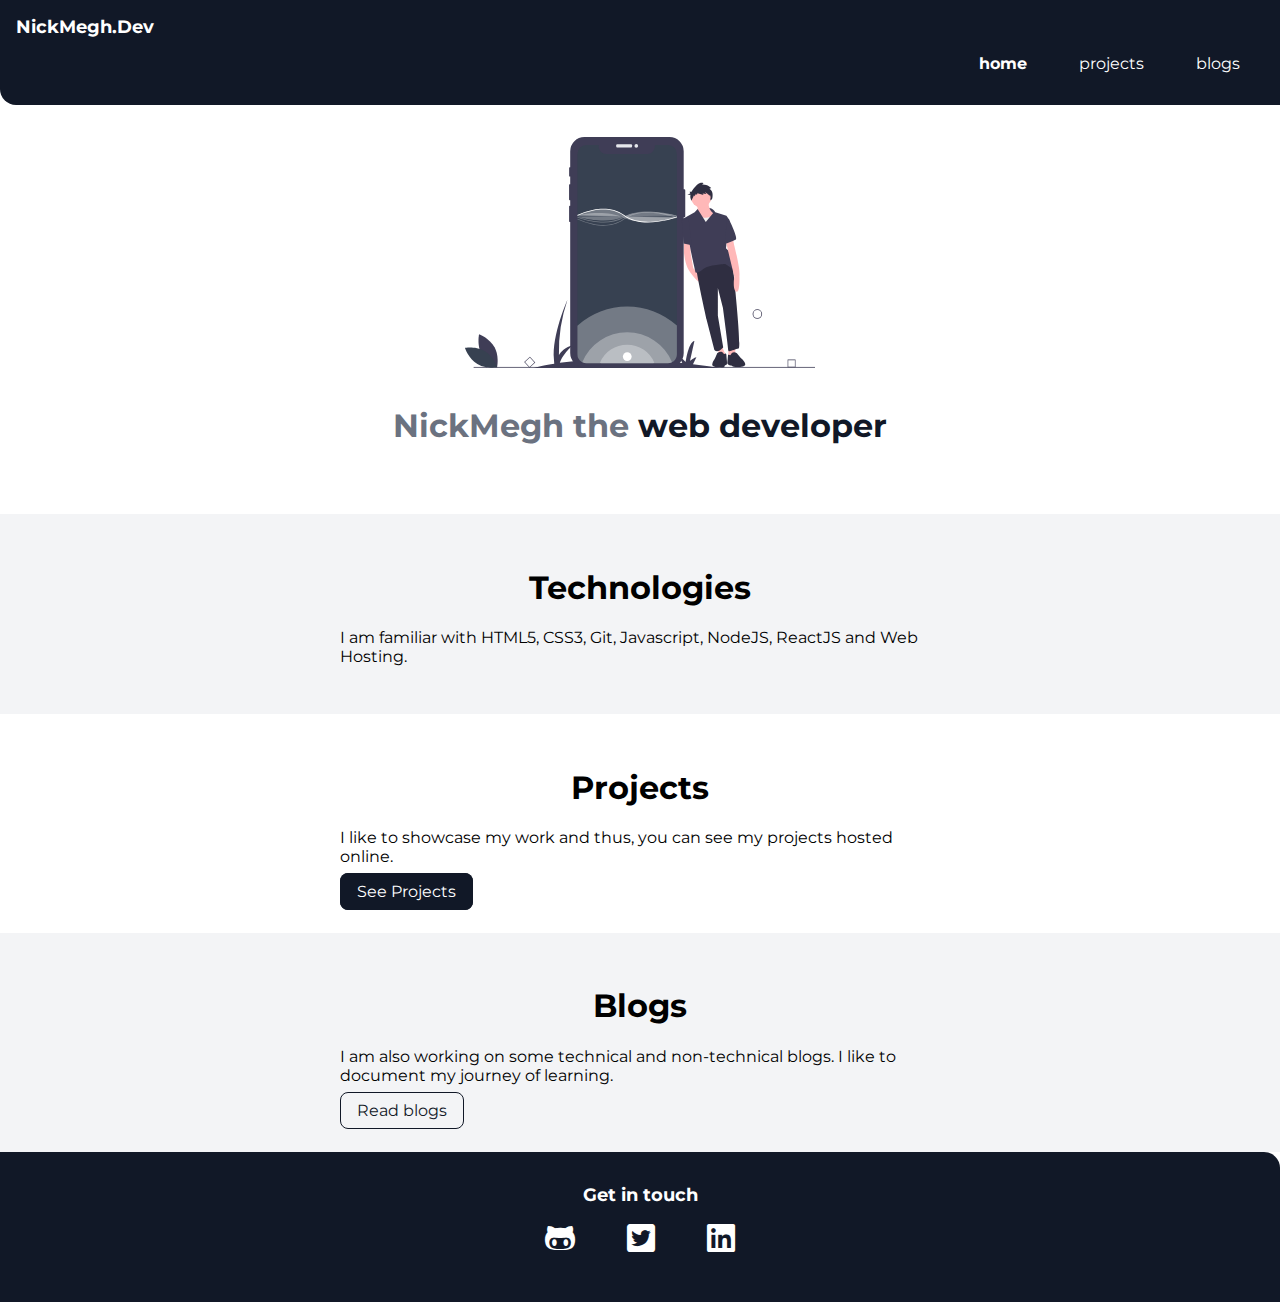
<file: index.html>
<!DOCTYPE html>
<html lang="en">
  <head>
    <meta charset="UTF-8" />
    <meta http-equiv="X-UA-Compatible" content="IE=edge" />
    <meta name="viewport" content="width=device-width, initial-scale=1.0" />
    <title>home | NickMegh.Dev</title>
    <link href="/Styles.css" rel="stylesheet" />
    <link
      rel="stylesheet"
      href="https://cdnjs.cloudflare.com/ajax/libs/font-awesome/5.15.4/css/all.min.css"
      integrity="sha512-1ycn6IcaQQ40/MKBW2W4Rhis/DbILU74C1vSrLJxCq57o941Ym01SwNsOMqvEBFlcgUa6xLiPY/NS5R+E6ztJQ=="
      crossorigin="anonymous"
      referrerpolicy="no-referrer"
    />
  </head>
  <body>
    <nav class="navigation container">
      <div class="nav-brand">NickMegh.Dev</div>
      <ul class="list-non-bullet nav-pills">
        <li class="list-item-inline">
          <a class="link link-active" href="/">home</a>
        </li>
        <li class="list-item-inline">
          <a class="link" href="/projects.html">projects</a>
        </li>
        <li class="list-item-inline">
          <a class="link" href="/blogs.html">blogs</a>
        </li>
      </ul>
    </nav>

    <header class="hero">
      <img class="hero-img" src="images/hero.svg" />
      <h1 class="hero-heading">
        NickMegh the <span class="heading-inverted"> web developer</span>
      </h1>
    </header>

    <section class="section ow">
      <div class="container container-center">
        <h1>Technologies</h1>
        <p>
          I am familiar with HTML5, CSS3, Git, Javascript, NodeJS, ReactJS and
          Web Hosting.
        </p>
      </div>
    </section>

    <section class="section">
      <div class="container container-center">
        <h1>Projects</h1>
        <p>
          I like to showcase my work and thus, you can see my projects hosted
          online.
        </p>
        <a class="link link-primary" href="/projects.html">See Projects</a>
      </div>
    </section>

    <section class="section ow">
      <div class="container container-center">
        <h1>Blogs</h1>
        <p>
          I am also working on some technical and non-technical blogs. I like to
          document my journey of learning.
        </p>
        <a class="link link-secondary" href="/blogs.html">Read blogs</a>
      </div>
    </section>

    <footer class="footer">
      <div class="footer-header">Get in touch</div>
      <ul class="social=links list-non-bullet">
        <li class="list-item-inline">
          <a class="link" href="https://github.com/NickMegh">
            <i class="fab fa-github-alt fa-2x"></i>
          </a>
        </li>
        <li class="list-item-inline">
          <a class="link" href="https://twitter.com/utplawak">
            <i class="fab fa-twitter-square fa-2x"></i>
          </a>
        </li>
        <li class="list-item-inline">
          <a
            class="link"
            href="https://linkedin.com/in/nikhil-meghani-3aa953141/"
          >
            <i class="fab fa-linkedin fa-2x"></i>
          </a>
        </li>
      </ul>
    </footer>
  </body>
</html>
</file>
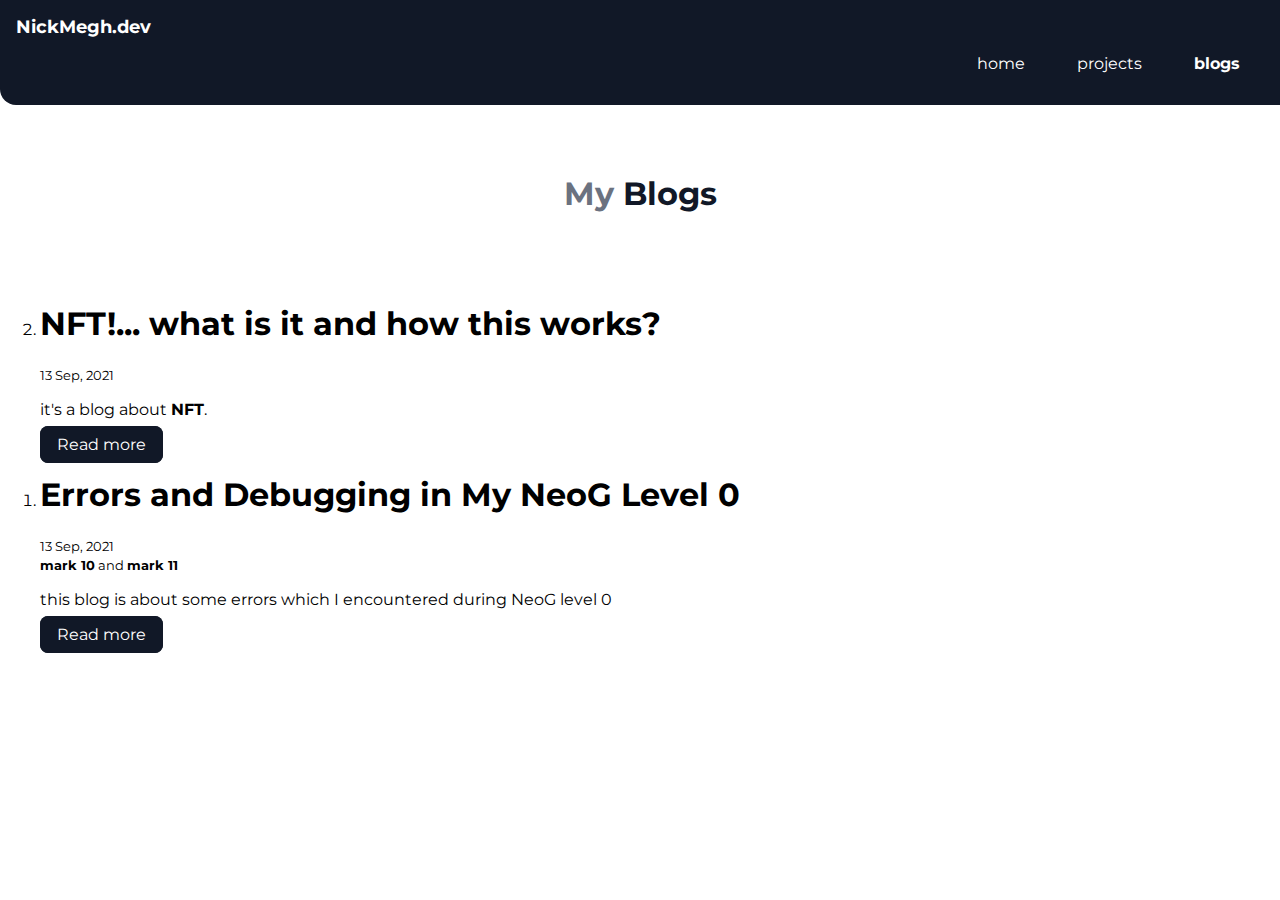
<file: blogs.html>
<!DOCTYPE html>
<html lang="en">
  <head>
    <meta charset="UTF-8" />
    <meta http-equiv="X-UA-Compatible" content="IE=edge" />
    <meta name="viewport" content="width=device-width, initial-scale=1.0" />
    <link href="/Styles.css" rel="stylesheet" />
    <title>Blogs |NickMegh.dev</title>
  </head>
  <body>
    <nav class="navigation container">
      <div class="nav-brand">NickMegh.dev</div>
      <ul class="list-non-bullet nav-pills">
        <li class="list-item-inline">
          <a class="link" href="/">home</a>
        </li>
        <li class="list-item-inline">
          <a class="link" href="/projects.html">projects</a>
        </li>
        <li class="list-item-inline">
          <a class="link link-active" href="/blogs.html">blogs</a>
        </li>
      </ul>
    </nav>
    <header class="hero">
      <h1 class="hero-heading">
        My<span class="heading-inverted"> Blogs</span>
      </h1>
    </header>
    <ol reversed>
      <li>
        <h1>NFT!... what is it and how this works?</h1>
        <small>13 Sep, 2021</small>
        <p>it's a blog about <strong>NFT</strong>.</p>
        <a class="link link-primary" href="https://nickmegh.hashnode.dev/nft-what-is-it-and-how-this-works">Read more</a>
      </li>
      <li>
        <h1>Errors and Debugging in My NeoG Level 0</h1>
        <small>13 Sep, 2021</small> <br />
        <small> <strong>mark 10</strong> and <strong>mark 11</strong></small>
        <p>
          this blog is about some errors which I encountered during<strong></strong>
            NeoG level 0</strong
          >
        </p>
        <a class="link link-primary" href="https://nickmegh.hashnode.dev/errors-and-debugging-in-my-neog-level-0"
          >Read more</a
        >
      </li>
    </ol>
  </body>
</html>
</file>
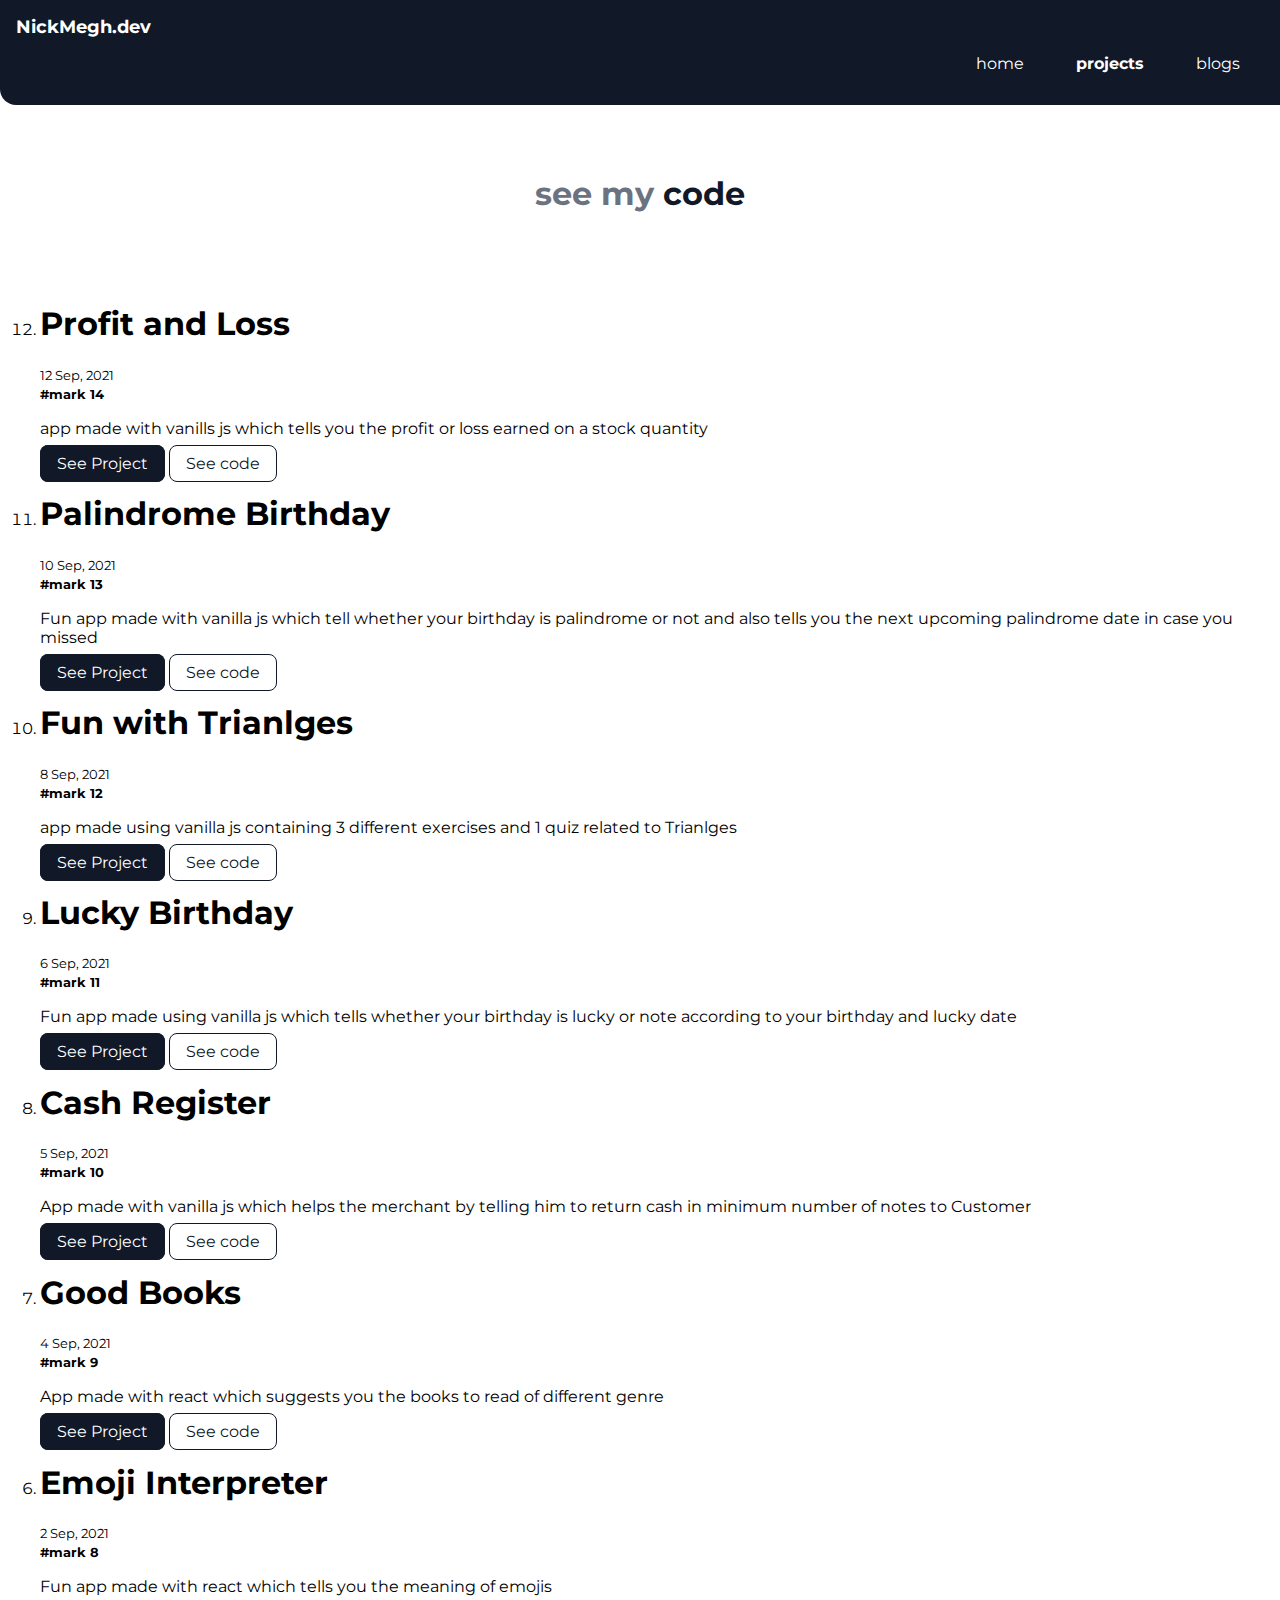
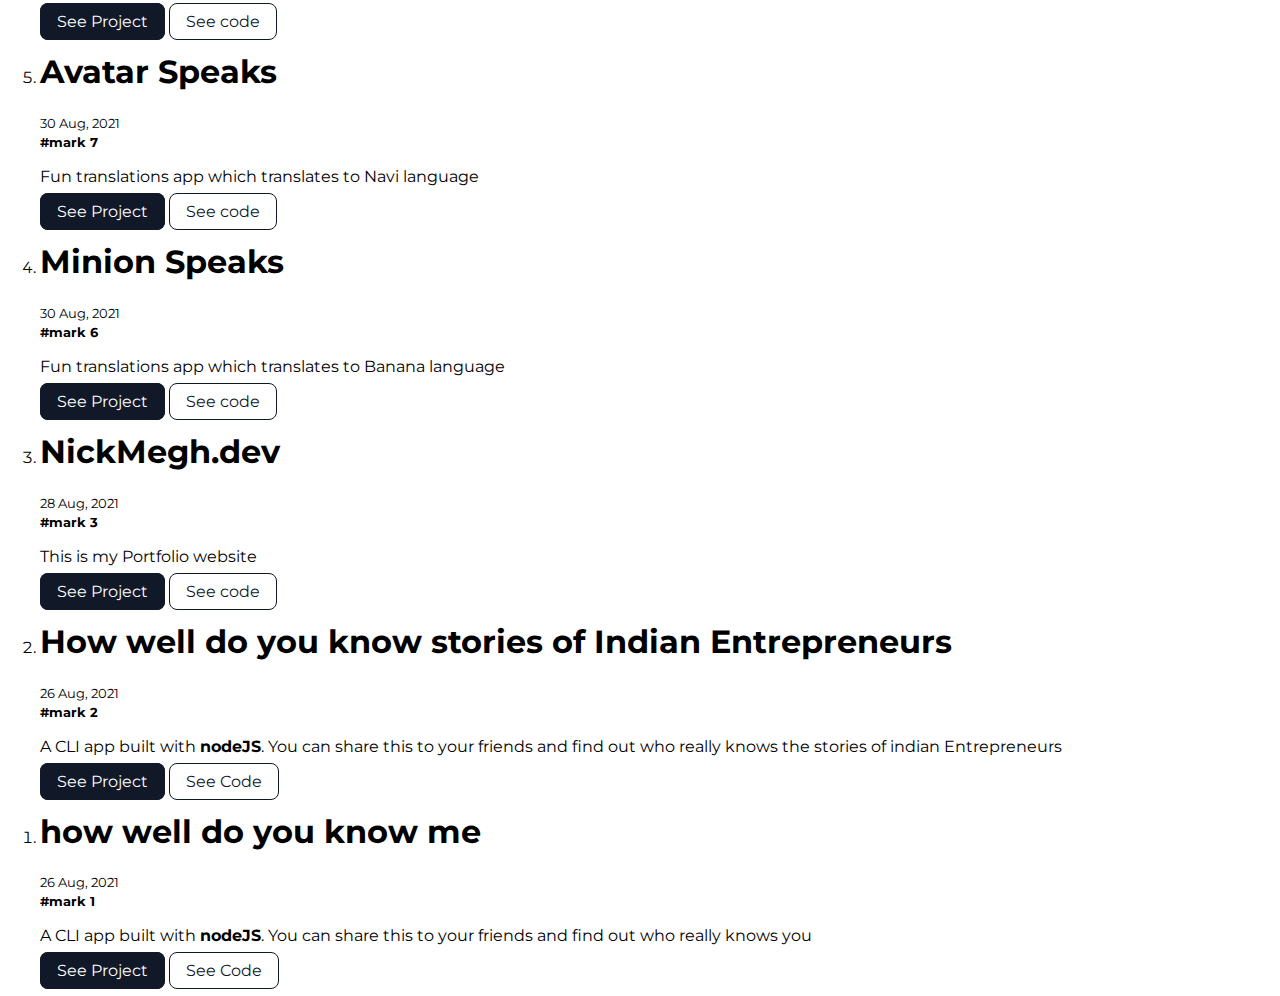
<file: projects.html>
<!DOCTYPE html>
<html lang="en">
  <head>
    <meta charset="UTF-8" />
    <meta http-equiv="X-UA-Compatible" content="IE=edge" />
    <meta name="viewport" content="width=device-width, initial-scale=1.0" />
    <link href="/Styles.css" rel="stylesheet" />
    <title>Projects |NickMegh.dev</title>
    <link href="/Styles.css" rel="stylesheet" />
  </head>
  <body>
    <nav class="navigation container">
      <div class="nav-brand">NickMegh.dev</div>
      <ul class="list-non-bullet nav-pills">
        <li class="list-item-inline">
          <a class="link" href="/">home</a>
        </li>
        <li class="list-item-inline">
          <a class="link link-active" href="/projects.html">projects</a>
        </li>
        <li class="list-item-inline">
          <a class="link" href="/blogs.html">blogs</a>
        </li>
      </ul>
    </nav>

    <header class="hero">
      <h1 class="hero-heading">
        see my <span class="heading-inverted"> code</span>
      </h1>
    </header>

    <ol reversed>
      <li>
        <h1>Profit and Loss</h1>
        <small>12 Sep, 2021</small><br />
        <small style="font-weight: bold">#mark 14</small>
        <p>
          app made with vanills js which tells you the profit or loss earned on
          a stock quantity
        </p>
        <a
          class="link link-primary"
          href="https://nikhil-meghani-profit-and-loss.netlify.app"
          >See Project</a
        >
        <a
          class="link link-secondary"
          href="https://github.com/NickMegh/Profit_and_Loss.git"
          >See code</a
        >
      </li>
      <li>
        <h1>Palindrome Birthday</h1>
        <small>10 Sep, 2021</small><br />
        <small style="font-weight: bold">#mark 13</small>
        <p>
          Fun app made with vanilla js which tell whether your birthday is
          palindrome or not and also tells you the next upcoming palindrome date
          in case you missed
        </p>
        <a
          class="link link-primary"
          href="https://nikhil-meghani-palindrome-birthday.netlify.app"
          >See Project</a
        >
        <a
          class="link link-secondary"
          href="https://github.com/NickMegh/Palindrome_birthday.git"
          >See code</a
        >
      </li>
      <li>
        <h1>Fun with Trianlges</h1>
        <small>8 Sep, 2021</small><br />
        <small style="font-weight: bold">#mark 12</small>
        <p>
          app made using vanilla js containing 3 different exercises and 1 quiz
          related to Trianlges
        </p>
        <a
          class="link link-primary"
          href="https://nikhil-meghani-fun-with-triangles.netlify.app"
          >See Project</a
        >
        <a
          class="link link-secondary"
          href="https://github.com/NickMegh/Fun_with_Triangles.git"
          >See code</a
        >
      </li>
      <li>
        <h1>Lucky Birthday</h1>
        <small>6 Sep, 2021</small><br />
        <small style="font-weight: bold">#mark 11</small>
        <p>
          Fun app made using vanilla js which tells whether your birthday is
          lucky or note according to your birthday and lucky date
        </p>
        <a
          class="link link-primary"
          href="https://nikhil-meghani-lucky-birthday.netlify.app"
          >See Project</a
        >
        <a
          class="link link-secondary"
          href="https://github.com/NickMegh/Lucky_Birthday.git"
          >See code</a
        >
      </li>
      <li>
        <h1>Cash Register</h1>
        <small>5 Sep, 2021</small><br />
        <small style="font-weight: bold">#mark 10</small>
        <p>
          App made with vanilla js which helps the merchant by telling him to
          return cash in minimum number of notes to Customer
        </p>
        <a
          class="link link-primary"
          href="https://nikhil-meghani-cash-register.netlify.app"
          >See Project</a
        >
        <a
          class="link link-secondary"
          href="https://github.com/NickMegh/Cash_Register.git"
          >See code</a
        >
      </li>
      <li>
        <h1>Good Books</h1>
        <small>4 Sep, 2021</small><br />
        <small style="font-weight: bold">#mark 9</small>
        <p>
          App made with react which suggests you the books to read of different
          genre
        </p>
        <a class="link link-primary" href="https://4zxug.csb.app/"
          >See Project</a
        >
        <a
          class="link link-secondary"
          href="https://codesandbox.io/s/wispy-grass-4zxug"
          >See code</a
        >
      </li>
      <li>
        <h1>Emoji Interpreter</h1>
        <small>2 Sep, 2021</small><br />
        <small style="font-weight: bold">#mark 8</small>
        <p>Fun app made with react which tells you the meaning of emojis</p>
        <a class="link link-primary" href="https://ppwhw.csb.app/"
          >See Project</a
        >
        <a
          class="link link-secondary"
          href="https://codesandbox.io/s/know-your-emoji-ppwhw"
          >See code</a
        >
      </li>
      <li>
        <h1>Avatar Speaks</h1>
        <small>30 Aug, 2021</small><br />
        <small style="font-weight: bold">#mark 7</small>
        <p>Fun translations app which translates to Navi language</p>
        <a
          class="link link-primary"
          href="https://nikhil-meghani-avatar-speaks.netlify.app"
          >See Project</a
        >
        <a
          class="link link-secondary"
          href="https://github.com/NickMegh/Avatar_Speaks.git"
          >See code</a
        >
      </li>
      <li>
        <h1>Minion Speaks</h1>
        <small>30 Aug, 2021</small><br />
        <small style="font-weight: bold">#mark 6</small>
        <p>Fun translations app which translates to Banana language</p>
        <a
          class="link link-primary"
          href="https://nikhil-meghani-minion-speaks.netlify.app"
          >See Project</a
        >
        <a
          class="link link-secondary"
          href="https://github.com/NickMegh/Minion_Speaks.git"
          >See code</a
        >
      </li>
      <li>
        <h1>NickMegh.dev</h1>
        <small>28 Aug, 2021</small><br />
        <small style="font-weight: bold">#mark 3</small>
        <p>This is my Portfolio website</p>
        <a
          class="link link-primary"
          href="https://nikhil-meghani-portfolio.netlify.app/"
          >See Project</a
        >
        <a
          class="link link-secondary"
          href="https://github.com/NickMegh/Nikhil-Meghani-Portfolio-Website.git"
          >See code</a
        >
      </li>
      <li>
        <h1>How well do you know stories of Indian Entrepreneurs</h1>
        <small>26 Aug, 2021</small><br />
        <small style="font-weight: bold">#mark 2</small>
        <p>
          A CLI app built with <strong>nodeJS</strong>. You can share this to
          your friends and find out who really knows the stories of indian
          Entrepreneurs
        </p>
        <a
          class="link link-primary"
          href="https://replit.com/@NIKHILMEGHANI/Do-you-know-Stories-of-Indian-Entrepreneurs?embed=1&output=1#index.js"
          >See Project</a
        >
        <a
          class="link link-secondary"
          href="https://github.com/NickMegh/How-well-do-you-stories-of-indian-entrepreneurs.git"
          >See Code</a
        >
      </li>

      <li>
        <h1>how well do you know me</h1>
        <small>26 Aug, 2021</small><br />
        <small style="font-weight: bold">#mark 1</small>
        <p>
          A CLI app built with <strong>nodeJS</strong>. You can share this to
          your friends and find out who really knows you
        </p>
        <a
          class="link link-primary"
          href="https://replit.com/@NIKHILMEGHANI/How-well-do-you-know-me?embed=1&output=1#index.js"
          >See Project</a
        >
        <a
          class="link link-secondary"
          href="https://github.com/NickMegh/How-well-do-you-know-me.git"
          >See Code</a
        >
      </li>
    </ol>
  </body>
</html>
</file>
<file: Styles.css>
@import url('https://fonts.googleapis.com/css2?family=Montserrat:wght@400;700&display=swap');

:root {
    --primary-color:  #111827;
    /**--primary-color: #374151 #1F2937;**/
    --dark-grey: #6B7280;
    --off-white:#F3F4F6;
}

body {
    font-family: 'Montserrat', sans-serif;
    margin:0px;
}

hr {
    margin: 2rem 0rem;
}

/** container **/
.container {
    padding: 0rem 1rem;
}

.container-center {
    max-width: 600px;
    margin: auto;
}

/** links **/
.link {
    text-decoration: none;
    padding: 0.5rem 1rem;
}

.link-primary {
    background-color: var(--primary-color);
    border-radius: 0.5rem;
    color: white;
    border: 1px solid var(--primary-color);
}

.link-secondary {
    color: var(--primary-color);
    border-radius: 0.5rem;
    border: 1px solid var(--primary-color);

}

/**lists**/
.list-non-bullet {
    list-style: none;
}

.list-item-inline {
    display: inline;
    padding: 0rem 0.5rem;
}

.navigation {
    background-color: var(--primary-color);
    color: white;
    padding: 1rem;
    border-bottom-left-radius: 1rem;
    /**border-top-right-radius: 1rem;
    border-top-left-radius: 1rem;
    border-bottom-right-radius: 1rem;**/
}

.navigation .link {
    color: white;
}

.navigation .nav-pills {
    text-align: right;
}

.navigation .nav-brand {
    font-weight: bold;
    font-size: large;
}

.navigation .link-active {
    font-weight: bold;
}


/** header **/
.hero {
    padding: 2rem;
}

.hero .hero-img {
    max-width: 350px;
    display: block;
    margin: auto;
}

.hero .hero-heading {
    padding: 1rem;
    color: var(--dark-grey);
    text-align: center;
}

.hero .hero-heading .heading-inverted {
    color: var(--primary-color);
}

/** sections **/
.section{
    padding: 2rem;
}
.section h1 {
    text-align: center;
    
}

.ow{
    background-color:var(--off-white);
}

/** footers **/
.footer{
    background-color: var(--primary-color);
    padding: 2rem;
    text-align:center;
    color: white;
    border-top-right-radius: 1rem;
}

.footer .link{
    color:white;
}

.footer .footer-header{
    font-weight: bold;
    font-size: large;
}
.footer ul{
    padding-inline-start: 0px;
}
</file>
